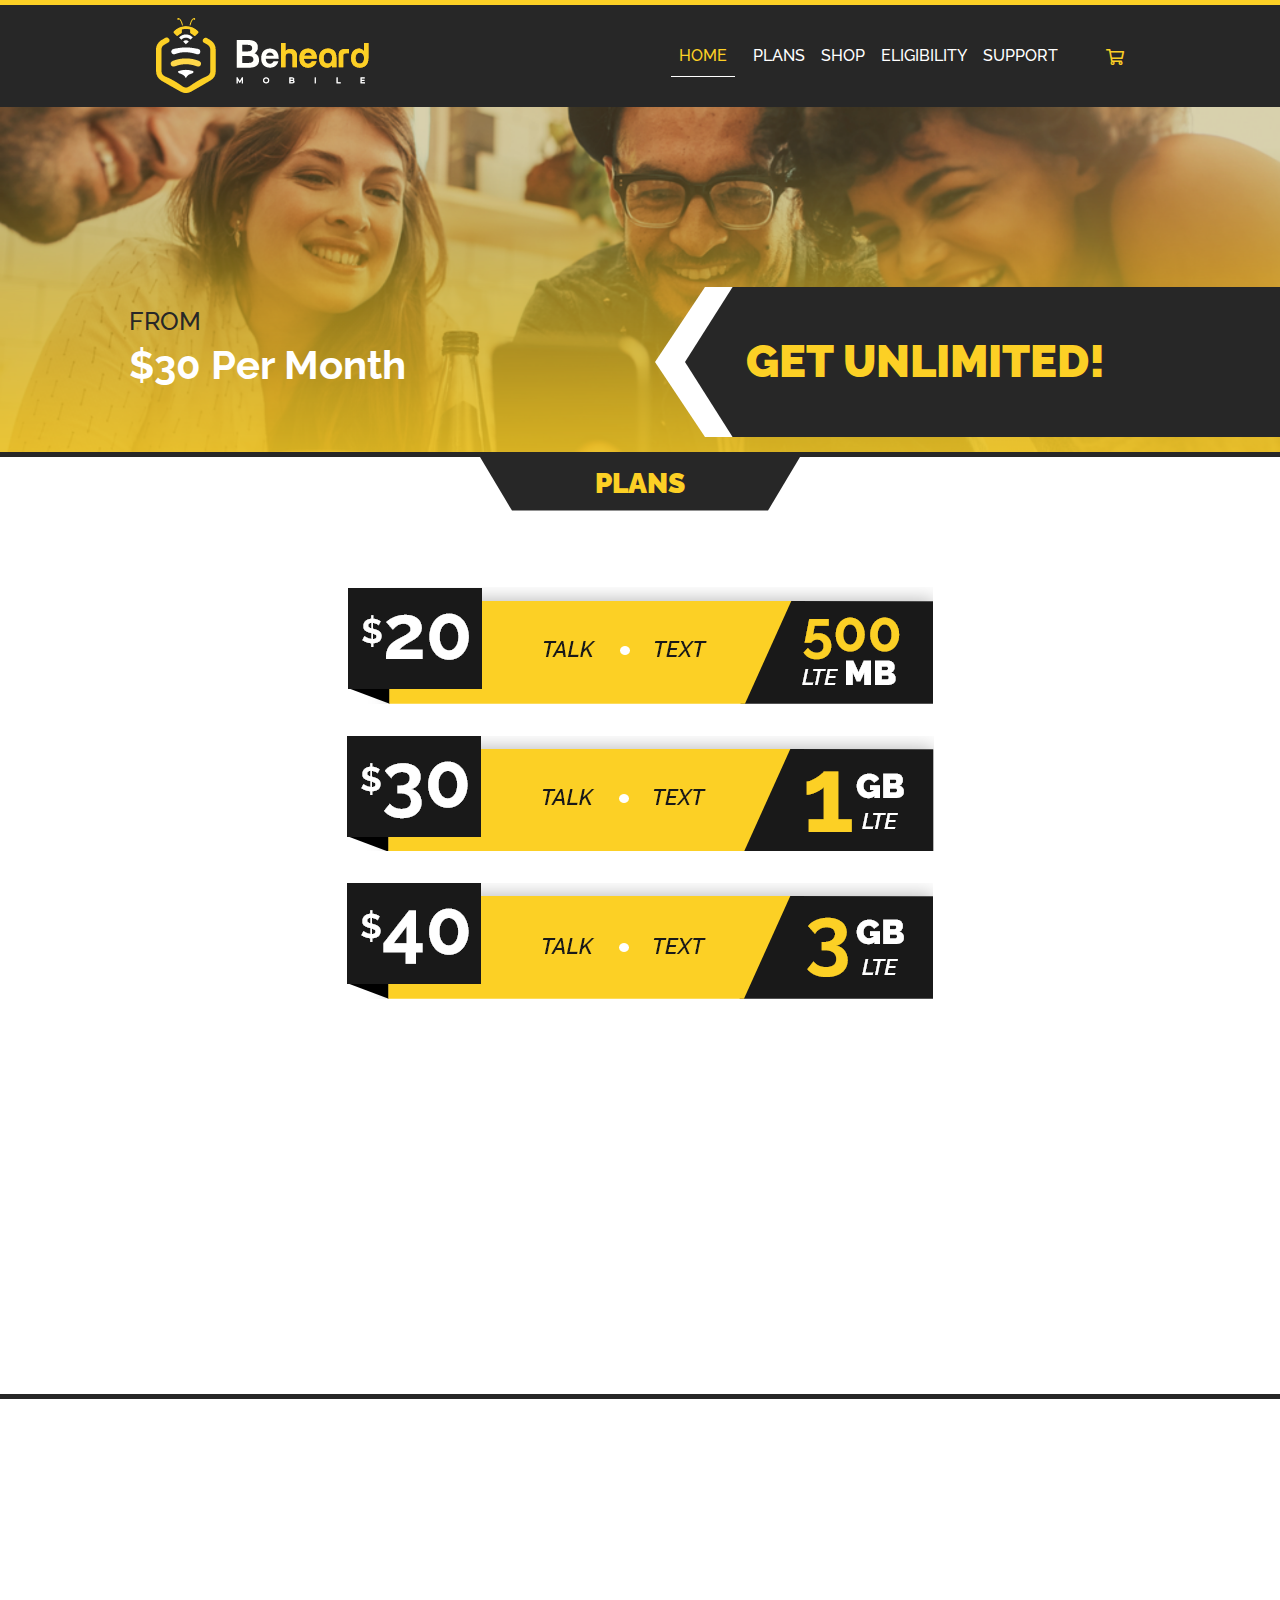
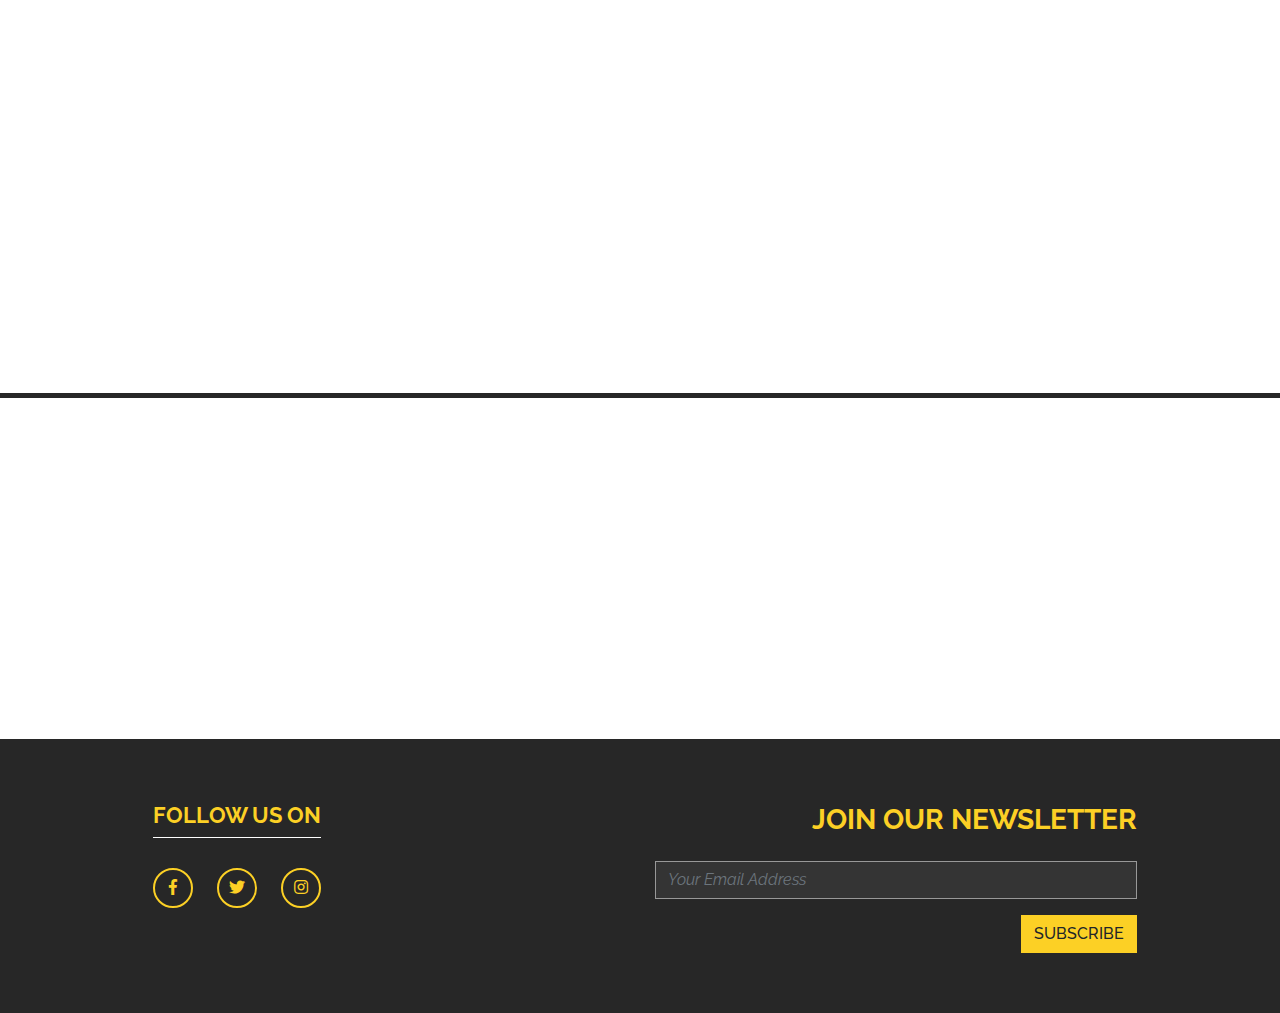
<file: index.html>
<!DOCTYPE html>
<html lang="en">
<head>
  <meta http-equiv="Content-Type" content="text/html; charset=utf-8">
  <meta name="viewport" content="width=device-width, initial-scale=1.0, maximum-scale=1.0, user-scalable=0"/> 
  <meta http-equiv="X-UA-Compatible" content="ie=edge">
  <title>Beheard</title>
  <link rel='shortcut icon' href='images/fav_logo.png' type='image/x-icon'>
  <link href="https://fonts.googleapis.com/css?family=Raleway:400,500,600,700,800,900&display=swap" rel="stylesheet">
  <link rel="stylesheet" href="css/fontawesome-all.min.css">
  <link rel="stylesheet" href="css/bootstrap.min.css">
  <link rel="stylesheet" href="css/animate.css">
  <link rel="stylesheet" href="css/style.css">
  <link rel="stylesheet" href="css/responsive.css">
</head>
<body> 

  <!-- === header section start === -->
  <header id="header" class="header">
    <nav class="navbar navbar-expand-lg navbar-light">
      <div class="container">
        <a class="navbar-brand" href="index.html">
          <img src="images/logo.png" alt="logo" class="img-fluid">
        </a>
        <button class="navbar-toggler" type="button" data-toggle="collapse" data-target="#navbarSupportedContent" aria-controls="navbarSupportedContent" aria-expanded="false" aria-label="Toggle navigation">
          <span class="navbar-toggler-icon"></span>
        </button>
      
        <div class="collapse navbar-collapse" id="navbarSupportedContent">
          <ul class="navbar-nav ml-auto">
            <li class="nav-item"><a class="nav-link active" href="index.html">HOME</a> </li>
            <li class="nav-item"><a class="nav-link" href="#price">PLANS</a> </li>
            <li class="nav-item"><a class="nav-link" href="shop.html">SHOP</a> </li>
            <li class="nav-item"><a class="nav-link" href="#eligibility">ELIGIBILITY</a> </li>
            <li class="nav-item"><a class="nav-link" href="support.html">SUPPORT</a> </li>
            <li class="nav-item text-center"><a class="cart" href="#"><i class="far fa-shopping-cart"></i></a></li>
            
          </ul>
        </div>
        
      </div>
    </nav>
  </header>
  <!-- ===//end of header section === -->
 

  <!-- === banner section start === -->
  <section class="banner" id="banner">
    <div class="container-fluid ">
      <div class="row">
        <div class="col-6 mt-md-3 mt-sm-3 mt-2">
          <div class="left-text wow fadeInLeft">
            <span>FROM</span>
            <h3>$30 Per Month</h3>
          </div>
        </div>
        <div class="col-6 pr-0">
          <a href="#">
            <div class="outer wow fadeInRight">
              <div class="inner right-text text-lg-left text-center">
                <h1>GET UNLIMITED!</h1>
              </div>
            </div>
          </a>
        </div>
      </div>
    </div>
  </section>
  <!-- ===//end of banner section === -->
 
  <!-- === pricing_plan section start === -->
  <section id="price" class="pricing_plan pb-5">
    <div class="section_heading">
      <h2 class="wow fadeInUp">PLANS</h2>
    </div>
    <div class="container">
      <!-- main pricing start -->
      <div class="img-box text-center">
        <a href="#"> <img src="images/price-1.png" alt="price image" class="wow fadeInUp"> </a>
        <a href="#"> <img src="images/price-2.png" alt="price image" class="wow fadeInUp"> </a>
        <a href="#"> <img src="images/price-3.png" alt="price image" class="wow fadeInUp"> </a>
        <a href="#"> <img src="images/price-4.png" alt="price image" class="wow fadeInUp"> </a>
      </div>
      <!--//end of main pricing -->

      <p class="text-center wow fadeInUp">Every one of our packages comes with </p>

      <ul class="wow fadeInUp">
        <li><span>&bull;</span> UNLIMITED TALK</li>
        <li><span>&bull;</span> UNLIMITED TEXT</li>
      </ul>
    </div>

  </section>
  <!-- ===//end of pricing_plan section === -->


  <!-- === feature section start === -->
  <section id="features" class="features">
    <div class="section_heading">
      <h2 class="wow fadeInUp">FEATURES</h2>
    </div>

    <div class="container">
      <div class="row feature_content">
        <div class="col-lg-3 col-6 text-center wow fadeInUp">
          <a href="#">
            <div class="icon">
              <img src="images/features_icon/icon_1.png" alt="icon" class="img-fluid">
            </div>
            <h5>Choose A Plan</h5>
            <p>
              Why Pay For Data You Don't Need? We Let You Choose How Many GB Of 4G LTE Data Per Month You Need
            </p>
          </a>
        </div>
        <div class="col-lg-3 col-6 text-center wow fadeInUp">
          <a href="#">
            <div class="icon">
              <img src="images/features_icon/icon_2.png" alt="icon" class="img-fluid">
            </div>
            <h5>Bring Your Own Phone</h5>
            <p>
              Use Your Own Phone With Beheard Mobile Bring Your Own Phone Program
            </p>
          </a>
        </div>
        <div class="col-lg-3 col-6 text-center wow fadeInUp">
          <a href="#">
            <div class="icon">
              <img src="images/features_icon/icon_3.png" alt="icon" class="img-fluid">
            </div>
            <h5>Activate</h5>
            <p>
              Just A Few Easy Steps And Your New Service Is Activated!
            </p>
          </a>
        </div>
        <div class="col-lg-3 col-6 text-center wow fadeInUp">
          <a href="#">
            <div class="icon">
              <img src="images/features_icon/icon_4.png" alt="icon" class="img-fluid">
            </div>
            <h5>Insert Sim</h5>
            <p>
              Installing Your Sim Card Is Super Basic.
            </p>
          </a>
        </div>
      </div>
    </div>
  </section>
  <!-- ===//end of feature section === -->


  <!-- === ELIGIBILITY section start === -->
  <section id="eligibility" class="eligibility text-center">
    <div class="section_heading">
      <h2 class="wow fadeInUp">ELIGIBILITY</h2>
    </div>
    <div class="container">
      <div class="row eligibility_content">
        <div class="col-md-6 m-auto">
          <form>
            <div class="form-group wow fadeInUp">
              <label for="imei_number">Check IMEI Number</label>
              <input type="text" id="imei_number" name="imei_number" class="form-control" placeholder="Enter IMEI Number">
            </div>
            <div class="form-group wow fadeInUp">
              <button type="submit" class="btn">Proceed</button>
            </div>

            <!--*** This section is for erro massage. Just remove the "d-none" class to show the section ***-->
            <div class="validation_error_msg d-none">
              <p>117755113sdf332 - IMEI is Invalid.</p>
            </div>
          </form>
        </div>
      </div>
    </div>
  </section>
  <!-- ===//end of ELIGIBILITY section === -->

  <!-- === footer section start === -->
  <footer class="footer position-relative">
    <div class="container">
      <div class="row">
        <div class="col-lg-6 col-md-12">
          <div class="social_icon text-lg-left text-center mb-3">
            <div class="title">FOLLOW US ON</div>
            <ul>
              <li>
                  <a href="https://www.facebook.com/Beheard-Mobile-115321626594604/" target="_blank"><i class="fab fa-facebook-f"></i></a>
              </li>
              <li>
                  <a href="https://twitter.com/beheardmobile" target="_blank"><i class="fab fa-twitter"></i></a>
              </li>
              <li>
                  <a href="https://www.instagram.com/beheard.mobile" target="_blank"><i class="fab fa-instagram"></i></a>
              </li>
            </ul>
          </div>
        </div>
        <div class="col-lg-6 col-md-12">
          <div class="newsletter text-lg-right text-center">
            <div class="title">JOIN OUR NEWSLETTER</div>
            <form>
              <div class="form-group">
                <input type="emial" class="form-control" placeholder="Your Email Address">
              </div>
              <button type="submit" class="btn">SUBSCRIBE</button>
            </form>
          </div>
        </div>
      </div>
    </div>
     <!-- back to top button -->
     <button class="top-btn"><i class="fas fa-arrow-up"></i></button>

  </footer>
  <!-- ===//end of footer section === -->
 

 


  <script src="js/jquery-3.4.1.min.js"></script>
  <script src="js/popper.js"></script>
  <script src="js/bootstrap.min.js"></script>
  <script src="js/wow.min.js"></script>
  <script>
    $(function(){
      'use strict'; 
      //wow jquery plugins
      new WOW().init();
      
      //back to top button
      $(".top-btn").click(function(){
          $("html, body").animate({
              "scrollTop" : "0"
          }, 500)
      });
      
      $(window).scroll(function(){
          var scrollValue = $(this).scrollTop();
          
          //top button fade in fade out
          if(scrollValue >= 300){
              $(".top-btn").fadeIn();
          }else{
            $(".top-btn").fadeOut();
          }

          //header fixed
          if(scrollValue >= 200){
            $(".header").addClass("translate-top");
          }else{
            $(".header").removeClass("translate-top");
          }

          //header fixed
          if(scrollValue >= 300){
            $(".header").addClass("position-fixed");
          }else{
            $(".header").removeClass("position-fixed");
          }

          //banner space adjust
          if(scrollValue >= 300){
            $(".banner").addClass("top-margin");
          }else{
            $(".banner").removeClass("top-margin");
          }
      });
    });
  </script>
</body>
</html>
</file>
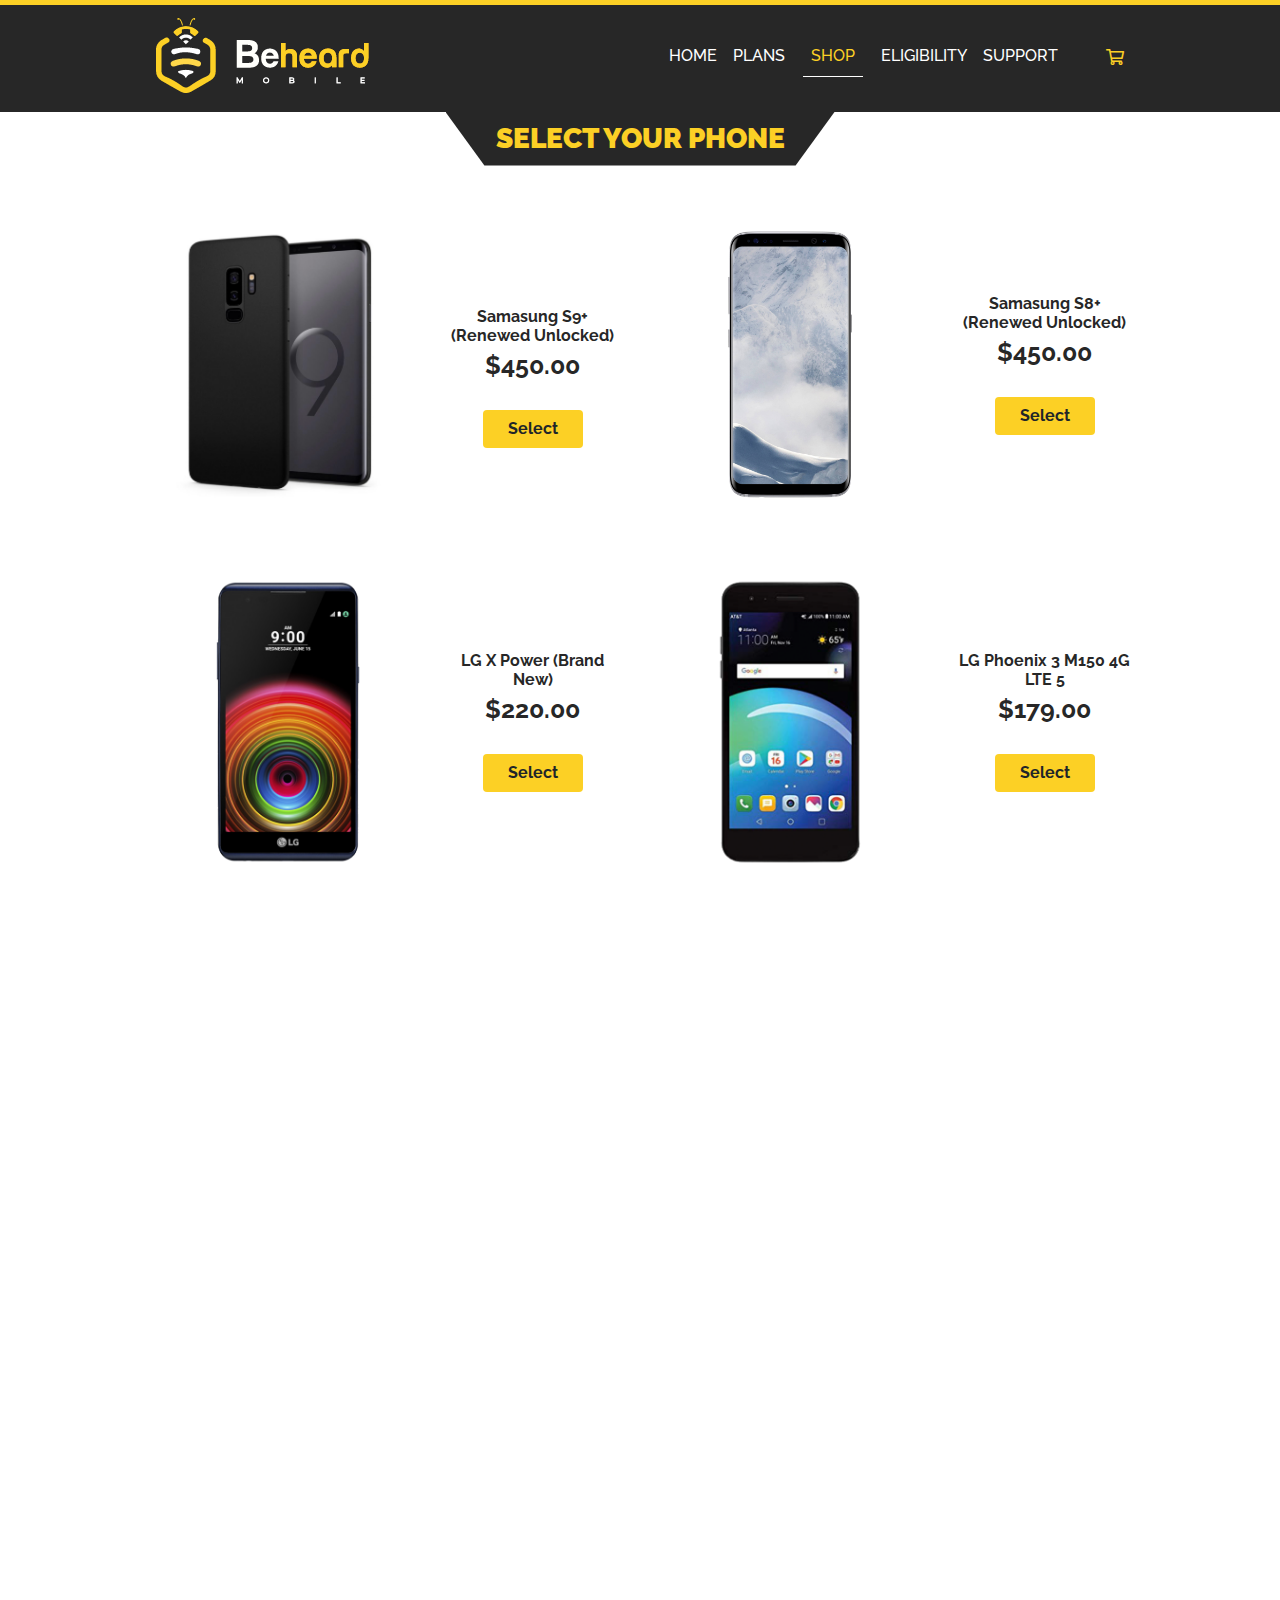
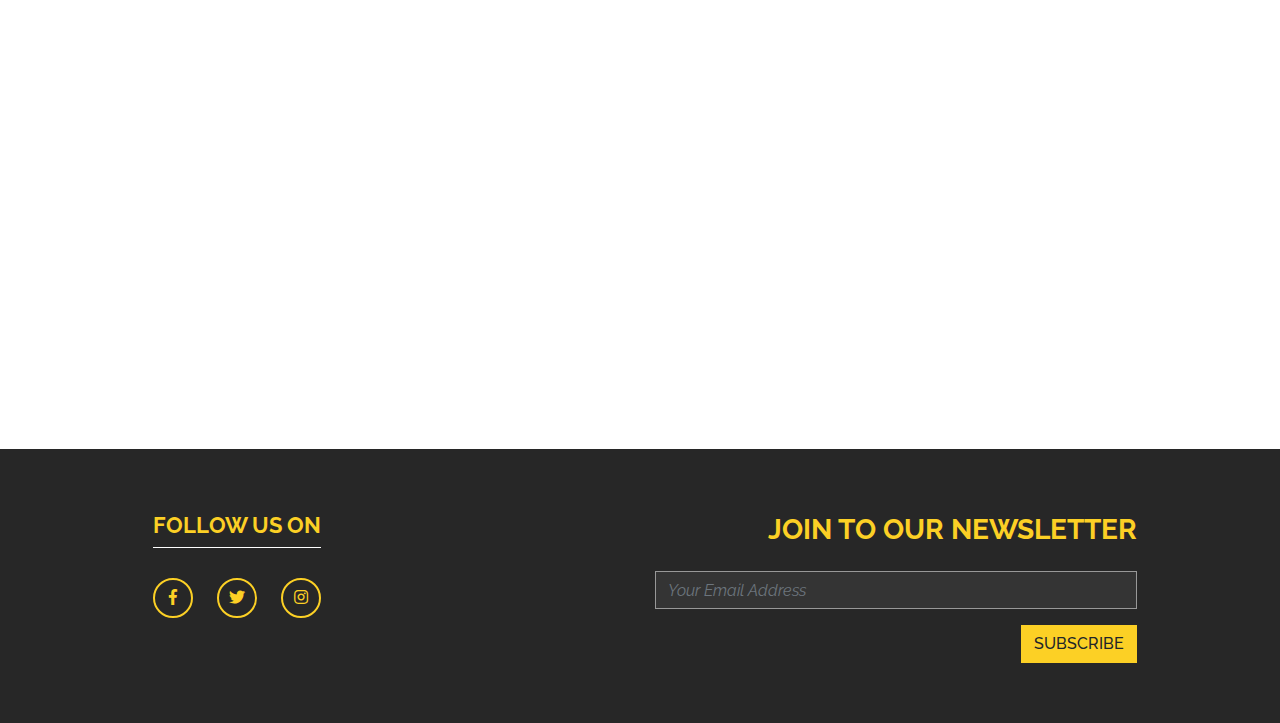
<file: shop.html>
<!DOCTYPE html>
<html lang="en">
<head><meta http-equiv="Content-Type" content="text/html; charset=utf-8">
  
  <meta name="viewport" content="width=device-width, initial-scale=1.0, maximum-scale=1.0, user-scalable=0"/> 
  <meta http-equiv="X-UA-Compatible" content="ie=edge">
  <title>Beheard Support</title>
  <link rel='shortcut icon' href='images/fav_logo.png' type='image/x-icon'>
  <link href="https://fonts.googleapis.com/css?family=Raleway:400,500,600,700,800,900&display=swap" rel="stylesheet">
  <link rel="stylesheet" href="css/fontawesome-all.min.css">
  <link rel="stylesheet" href="css/bootstrap.min.css">
  <link rel="stylesheet" href="css/animate.css">
  <link rel="stylesheet" href="css/style.css">
  <link rel="stylesheet" href="css/responsive.css">
</head>
<body id="shop_page"> 

  <!-- === header section start === -->
  <header id="header" class="header">
    <nav class="navbar navbar-expand-lg navbar-light">
      <div class="container">
        <a class="navbar-brand" href="index.html">
          <img src="images/logo.png" alt="logo" class="img-fluid">
        </a>
        <button class="navbar-toggler" type="button" data-toggle="collapse" data-target="#navbarSupportedContent" aria-controls="navbarSupportedContent" aria-expanded="false" aria-label="Toggle navigation">
          <span class="navbar-toggler-icon"></span>
        </button>
      
        <div class="collapse navbar-collapse" id="navbarSupportedContent">
          <ul class="navbar-nav ml-auto">
            <li class="nav-item"><a class="nav-link" href="index.html">HOME</a> </li>
            <li class="nav-item"><a class="nav-link" href="index.html#price">PLANS</a> </li>
            <li class="nav-item"><a class="nav-link active" href="shop.html">SHOP</a> </li>
            <li class="nav-item"><a class="nav-link" href="index.html#eligibility">ELIGIBILITY</a> </li>
            <li class="nav-item"><a class="nav-link" href="support.html">SUPPORT</a> </li>
            <li class="nav-item text-center"><a class="cart" href="#"><i class="far fa-shopping-cart"></i></a></li>
            
          </ul>
        </div>
        
      </div>
    </nav>
  </header>
  <!-- ===//end of header section === -->
 

  <!-- === shop section start === -->
  <div class="section_heading">
    <h2 class="wow fadeInUp">Select Your Phone</h2>
  </div>
 <section class="shop py-5" id="shop">
  <div class="container">
    <!-- <h1 class="text-center mb-5 wow fadeInUp">Select Your Phone</h1> -->
    <div class="row">
      <div class="col-md-6 col-sm-12 text-center  py-3 product mb-3 wow fadeInUp">
        <div class="row">
          <div class="col-md-7 col-sm-12">
            <div class="product_image mb-md-0 mb-2">
              <img src="images/products/product-1.jpg" alt="mobile phone" class="img-fluid">
            </div>
          </div>
          <div class="col-md-5 col-sm-12 description_box">
            <div class="product_description">
              <h5>Samasung S9+ (Renewed Unlocked)</h5>
              <h3>$450.00</h3>
              <a class="btn btn-select" href="#">Select</a>   
            </div>
          </div>
        </div>
      </div>
      <div class="col-md-6 col-sm-12 text-center  py-3 product mb-3 wow fadeInUp">
        <div class="row">
          <div class="col-md-7 col-sm-12">
            <div class="product_image mb-md-0 mb-2">
              <img src="images/products/product-3.jpg" alt="mobile phone" class="img-fluid">
            </div>
          </div>
          <div class="col-md-5 col-sm-12 description_box">
            <div class="product_description">
              <h5>Samasung S8+ (Renewed Unlocked)</h5>
              <h3>$450.00</h3>
              <a class="btn btn-select" href="#">Select</a>   
            </div>
          </div>
        </div>
      </div>
      <div class="col-md-6 col-sm-12 text-center  py-3 product mb-3 wow fadeInUp">
        <div class="row">
          <div class="col-md-7 col-sm-12">
            <div class="product_image mb-md-0 mb-2">
              <img src="images/products/product-4.png" alt="mobile phone" class="img-fluid">
            </div>
          </div>
          <div class="col-md-5 col-sm-12 description_box">
            <div class="product_description">
              <h5>LG X Power (Brand New)</h5>
              <h3>$220.00</h3>
              <a class="btn btn-select" href="#">Select</a>   
            </div>
          </div>
        </div>
      </div>
      <div class="col-md-6 col-sm-12 text-center  py-3 product mb-3 wow fadeInUp">
        <div class="row">
          <div class="col-md-7 col-sm-12">
            <div class="product_image mb-md-0 mb-2">
              <img src="images/products/product-5.png" alt="mobile phone" class="img-fluid">
            </div>
          </div>
          <div class="col-md-5 col-sm-12 description_box">
            <div class="product_description">
              <h5>LG Phoenix 3 M150 4G LTE 5</h5>
              <h3>$179.00</h3>
              <a class="btn btn-select" href="#">Select</a>   
            </div>
          </div>
        </div>
      </div>
      <div class="col-md-6 col-sm-12 text-center  py-3 product mb-3 wow fadeInUp">
        <div class="row">
          <div class="col-md-7 col-sm-12">
            <div class="product_image mb-md-0 mb-2">
              <img src="images/products/iphone-xr-black-select-201809.png" alt="mobile phone" class="img-fluid">
            </div>
          </div>
          <div class="col-md-5 col-sm-12 description_box">
            <div class="product_description">
              <h5>Iphone XR 64 GB all colors</h5>
              <h3>$495.00</h3>
              <a class="btn btn-select" href="#">Select</a>   
            </div>
          </div>
        </div>
      </div>
      <div class="col-md-6 col-sm-12 text-center  py-3 product mb-3 wow fadeInUp">
        <div class="row">
          <div class="col-md-7 col-sm-12">
            <div class="product_image mb-md-0 mb-2">
              <img src="images/products/iphone8-plus-silver-select-2018.png" alt="mobile phone" class="img-fluid">
            </div>
          </div>
          <div class="col-md-5 col-sm-12 description_box">
            <div class="product_description">
              <h5>iPhone 8+ 64 gb any color</h5>
              <h3>$480.00 <small> each </small></h3>
              <a class="btn btn-select" href="#">Select</a>   
            </div>
          </div>
        </div>
      </div>
      <div class="col-md-6 col-sm-12 text-center  py-3 product mb-3 wow fadeInUp">
        <div class="row">
          <div class="col-md-7 col-sm-12">
            <div class="product_image mb-md-0 mb-2">
              <img src="images/products/iphone8-spgray-select-2018.png" alt="mobile phone" class="img-fluid">
            </div>
          </div>
          <div class="col-md-5 col-sm-12 description_box">
            <div class="product_description">
              <h5>iPhone 8</h5>
              <h3>$418.00 <small> each </small></h3>
              <a class="btn btn-select" href="#">Select</a>   
            </div>
          </div>
        </div>
      </div>
      <div class="col-md-6 col-sm-12 text-center  py-3 product mb-3 wow fadeInUp">
        <div class="row">
          <div class="col-md-7 col-sm-12">
            <div class="product_image mb-md-0 mb-2">
              <img src="images/products/iphone-7-plus-32gb-black-unlocked-apple.png" alt="mobile phone" class="img-fluid">
            </div>
          </div>
          <div class="col-md-5 col-sm-12 description_box">
            <div class="product_description">
              <h5>iPhone 7+ 128 GB</h5>
              <h3>$315.00 <small> each </small></h3>
              <a class="btn btn-select" href="#">Select</a>   
            </div>
          </div>
        </div>
      </div>
      <div class="col-md-6 col-sm-12 text-center  py-3 product mb-3 wow fadeInUp">
        <div class="row">
          <div class="col-md-7 col-sm-12">
            <div class="product_image mb-md-0 mb-2">
              <img src="images/products/Iphone-7.png" alt="mobile phone" class="img-fluid">
            </div>
          </div>
          <div class="col-md-5 col-sm-12 description_box">
            <div class="product_description">
              <h5>iPhone 7 128 GB any color</h5>
              <h3>$400.00 <small> each </small></h3>
              <a class="btn btn-select" href="#">Select</a>   
            </div>
          </div>
        </div>
      </div>
      <div class="col-md-6 col-sm-12 text-center  py-3 product mb-3 wow fadeInUp">
        <div class="row">
          <div class="col-md-7 col-sm-12">
            <div class="product_image mb-md-0 mb-2">
              <img src="images/products/galaxy note 8.png" alt="mobile phone" class="img-fluid">
            </div>
          </div>
          <div class="col-md-5 col-sm-12 description_box">
            <div class="product_description">
              <h5>Galaxy note 8</h5>
              <h3>$405</h3>
              <a class="btn btn-select" href="#">Select</a>   
            </div>
          </div>
        </div>
      </div>
    </div>
  </div>
 </section>
  <!-- ===//end of shop section === -->
 
 

  <!-- === footer section start === -->
  <footer class="footer position-relative">
    <div class="container">
      <div class="row">
        <div class="col-lg-6 col-md-12">
          <div class="social_icon text-lg-left text-center mb-3">
            <div class="title">FOLLOW US ON</div>
            <ul>
              <li>
                  <a href="https://www.facebook.com/Beheard-Mobile-115321626594604/" target="_blank"><i class="fab fa-facebook-f"></i></a>
              </li>
              <li>
                  <a href="https://twitter.com/beheardmobile" target="_blank"><i class="fab fa-twitter"></i></a>
              </li>
              <li>
                  <a href="https://www.instagram.com/beheard.mobile" target="_blank"><i class="fab fa-instagram"></i></a>
              </li>
            </ul>
          </div>
        </div>
        <div class="col-lg-6 col-md-12">
          <div class="newsletter text-lg-right text-center">
            <div class="title">JOIN TO OUR NEWSLETTER</div>
            <form>
              <div class="form-group">
                <input type="emial" class="form-control" placeholder="Your Email Address">
              </div>
              <button type="submit" class="btn">SUBSCRIBE</button>
            </form>
          </div>
        </div>
      </div>
    </div>
     <!-- back to top button -->
     <button class="top-btn"><i class="fas fa-arrow-up"></i></button>

  </footer>
  <!-- ===//end of footer section === -->
 

 


  <script src="js/jquery-3.4.1.min.js"></script>
  <script src="js/popper.js"></script>
  <script src="js/bootstrap.min.js"></script>
  <script src="js/wow.min.js"></script>
  <script>
    $(function(){
      'use strict'; 
      //wow jquery plugins
      new WOW().init();
      
      //back to top button
      $(".top-btn").click(function(){
          $("html, body").animate({
              "scrollTop" : "0"
          }, 500)
      });
      
      $(window).scroll(function(){
          var scrollValue = $(this).scrollTop();
          
          //top button fade in fade out
          if(scrollValue >= 300){
              $(".top-btn").fadeIn();
          }else{
            $(".top-btn").fadeOut();
          }

          //header translate top
          if(scrollValue >= 200){
            $(".header").addClass("translate-top");
          }else{
            $(".header").removeClass("translate-top");
          }

          //header fixed
          if(scrollValue >= 300){
            $(".header").addClass("position-fixed");
          }else{
            $(".header").removeClass("position-fixed");
          }

          //banner space adjust
          if(scrollValue >= 300){
            $(".shop").addClass("top-margin");
          }else{
            $(".shop").removeClass("top-margin");
          }
      });
    });
  </script>
</body>
</html>
</file>
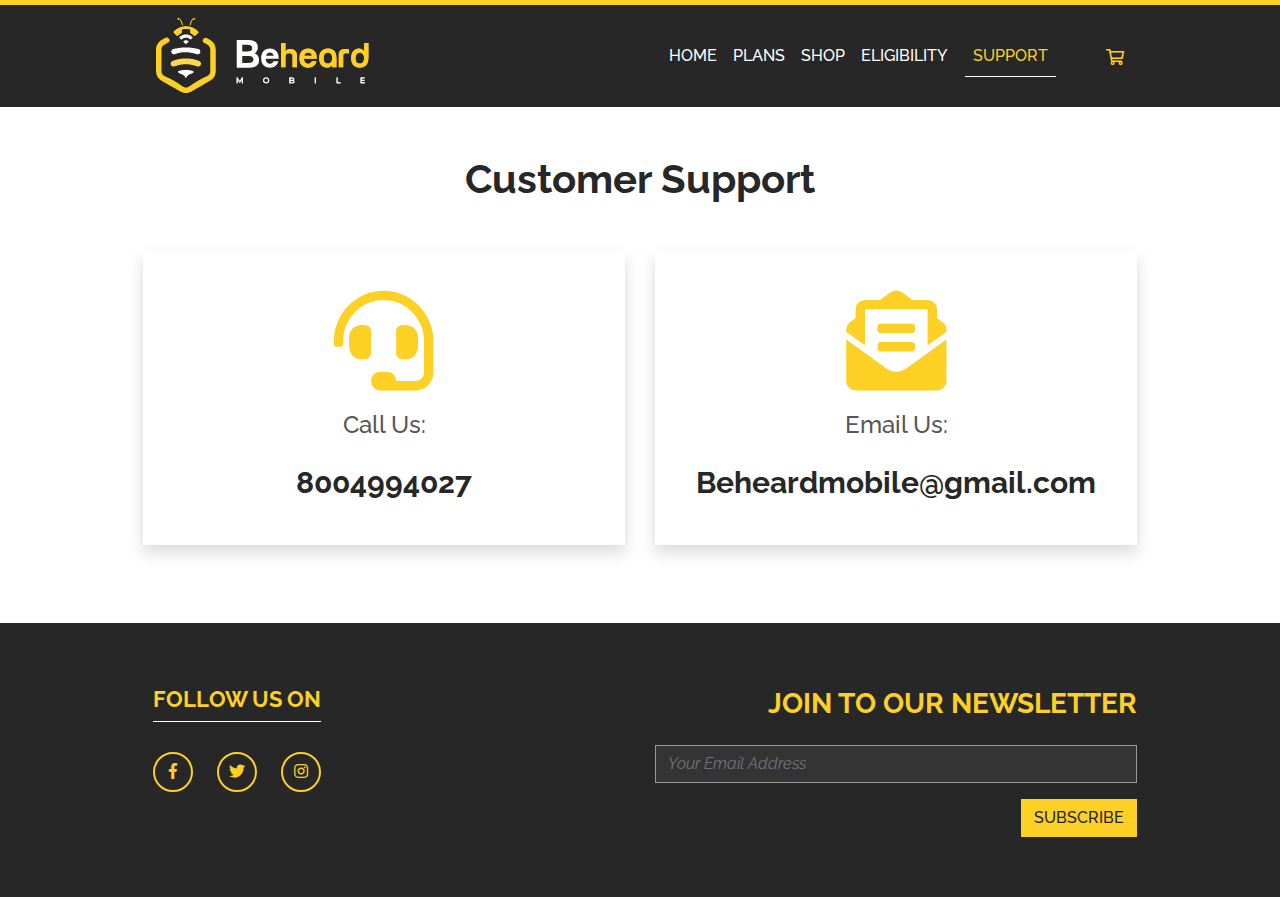
<file: support.html>
<!DOCTYPE html>
<html lang="en">
<head>
  <meta http-equiv="Content-Type" content="text/html; charset=utf-8">
  <meta name="viewport" content="width=device-width, initial-scale=1.0, maximum-scale=1.0, user-scalable=0"/> 
  <meta http-equiv="X-UA-Compatible" content="ie=edge">
  <title>Beheard Support</title>
  <link rel='shortcut icon' href='images/fav_logo.png' type='image/x-icon'>
  <link href="https://fonts.googleapis.com/css?family=Raleway:400,500,600,700,800,900&display=swap" rel="stylesheet">
  <link rel="stylesheet" href="css/fontawesome-all.min.css">
  <link rel="stylesheet" href="css/bootstrap.min.css">
  <link rel="stylesheet" href="css/animate.css">
  <link rel="stylesheet" href="css/style.css">
  <link rel="stylesheet" href="css/responsive.css">
</head>
<body id="customer_support"> 

  <!-- === header section start === -->
  <header id="header" class="header">
    <nav class="navbar navbar-expand-lg navbar-light">
      <div class="container">
        <a class="navbar-brand" href="index.html">
          <img src="images/logo.png" alt="logo" class="img-fluid">
        </a>
        <button class="navbar-toggler" type="button" data-toggle="collapse" data-target="#navbarSupportedContent" aria-controls="navbarSupportedContent" aria-expanded="false" aria-label="Toggle navigation">
          <span class="navbar-toggler-icon"></span>
        </button>
      
        <div class="collapse navbar-collapse" id="navbarSupportedContent">
          <ul class="navbar-nav ml-auto">
            <li class="nav-item"><a class="nav-link" href="index.html">HOME</a> </li>
            <li class="nav-item"><a class="nav-link" href="index.html#price">PLANS</a> </li>
            <li class="nav-item"><a class="nav-link" href="shop.html">SHOP</a> </li>
            <li class="nav-item"><a class="nav-link" href="index.html#eligibility">ELIGIBILITY</a> </li>
            <li class="nav-item"><a class="nav-link active" href="support.html">SUPPORT</a> </li>
            <li class="nav-item text-center"><a class="cart" href="#"><i class="far fa-shopping-cart"></i></a></li>
            
          </ul>
        </div>
        
      </div>
    </nav>
  </header>
  <!-- ===//end of header section === -->
 

  <!-- === support section start === -->
  <section class="support py-5" id="support">
    <div class="container">
      <h1 class="text-center mb-5 wow fadeInUp">Customer Support</h1>
      <div class="row">
        <div class="col-md-6 wow fadeInUp">
          <div class="support-content shadow text-center">
            <div class="icon"><i class="fas fa-headset"></i></div>
            <h4> Call Us:  </h4>
            <a href="tel:8004994027">8004994027</a>
          </div>
        </div>

        <div class="col-md-6 wow fadeInUp">
          <div class="support-content shadow text-center">
            <div class="icon"><i class="fas fa-envelope-open-text"></i></div>
            <h4> Email Us:  </h4>
            <a>Beheardmobile@gmail.com</a>
          </div>
        </div>
      </div>
    </div>
  </section>
  <!-- ===//end of support section === -->
 
 

  <!-- === footer section start === -->
  <footer class="footer position-relative">
    <div class="container">
      <div class="row">
        <div class="col-lg-6 col-md-12">
          <div class="social_icon text-lg-left text-center mb-3">
            <div class="title">FOLLOW US ON</div>
            <ul>
              <li>
                  <a href="https://www.facebook.com/Beheard-Mobile-115321626594604/" target="_blank"><i class="fab fa-facebook-f"></i></a>
              </li>
              <li>
                  <a href="https://twitter.com/beheardmobile" target="_blank"><i class="fab fa-twitter"></i></a>
              </li>
              <li>
                  <a href="https://www.instagram.com/beheard.mobile" target="_blank"><i class="fab fa-instagram"></i></a>
              </li>
            </ul>
          </div>
        </div>
        <div class="col-lg-6 col-md-12">
          <div class="newsletter text-lg-right text-center">
            <div class="title">JOIN TO OUR NEWSLETTER</div>
            <form>
              <div class="form-group">
                <input type="emial" class="form-control" placeholder="Your Email Address">
              </div>
              <button type="submit" class="btn">SUBSCRIBE</button>
            </form>
          </div>
        </div>
      </div>
    </div>
     <!-- back to top button -->
     <button class="top-btn"><i class="fas fa-arrow-up"></i></button>

  </footer>
  <!-- ===//end of footer section === -->
 

 


  <script src="js/jquery-3.4.1.min.js"></script>
  <script src="js/popper.js"></script>
  <script src="js/bootstrap.min.js"></script>
  <script src="js/wow.min.js"></script>
  <script>
    $(function(){
      'use strict'; 
      //wow jquery plugins
      new WOW().init();
      
      //back to top button
      $(".top-btn").click(function(){
          $("html, body").animate({
              "scrollTop" : "0"
          }, 500)
      });
      
      $(window).scroll(function(){
          var scrollValue = $(this).scrollTop();
          
          //top button fade in fade out
          if(scrollValue >= 300){
              $(".top-btn").fadeIn();
          }else{
            $(".top-btn").fadeOut();
          }

          //header fixed
          if(scrollValue >= 200){
            $(".header").addClass("translate-top");
          }else{
            $(".header").removeClass("translate-top");
          }

          //header fixed
          if(scrollValue >= 300){
            $(".header").addClass("position-fixed");
          }else{
            $(".header").removeClass("position-fixed");
          }

          //banner space adjust
          if(scrollValue >= 300){
            $(".support").addClass("top-margin");
          }else{
            $(".support").removeClass("top-margin");
          }
      });
    });
  </script>
</body>
</html>
</file>
<file: css/style.css>
* {
  margin: 0;
  padding: 0;
  outline: none;
  box-sizing: border-box;
}

::after, ::before {
  box-sizing: border-box;
}
 
h1, h2, h3, h4, h5, h6, ol, ul, p, address, strong, i {
  margin-top: 0px;
  margin-bottom: 0px;
}

ul li {
  list-style: none;
}

a, a:hover {
  text-decoration: none;
}

body {
  background: #fff;
  font-family: 'Raleway', sans-serif;
  font-weight: 500;
  color: #272727;
}
/* basic css end */

/* common css start */
.section_heading {
  border-top: 5px solid #272727;
  text-align: center;
}

.section_heading h2 {
  font-size: 28px;
  font-weight: 900;
  color: #fcd025;
  text-transform: uppercase;
  background: #272727;
  display: inline-block;
  padding: 10px 50px;
  clip-path: polygon(0 0, 100% 0, 90% 100%, 10% 100%);
  min-width: 320px;
}

p {
  font-size: 20px;
  color: #272727;
}

/*// end of common css */

/* main css start */

/* === header section start === */
.header {
  width: 100%;
  z-index: 9999;
}

.navbar {
  background: #272727;
  border-top: 5px solid  #fcd025;
}

.navbar-light .navbar-toggler {
  border-color: #fff;
  background: #fff;
}

.navbar-light .navbar-nav .nav-link {
  font-weight: 500;
  color: #fff;
  text-transform: uppercase;
}

.navbar-light .navbar-nav .nav-link:focus,
.navbar-light .navbar-nav .nav-link:hover {
  color: #fcd025;
  border-bottom: 1px solid #fff;
}

.navbar-light .navbar-nav .active>.nav-link, .navbar-light .navbar-nav .nav-link.active{
  border-bottom: 1px solid #fff;
  color: #fcd025;
  margin: 0 10px;
}

.navbar-light .cart {
  color: #fcd025;
  padding-left: 40px;
  padding-top: 10px;
  display: block;
}

.header.translate-top {
  transform: translateY(-120px);
}

.header.position-fixed {
  width: 100%;
  z-index: 9999;
  position: fixed;
  top: 0;
  transition: all 1s linear;
}

.header.position-fixed.translate-top {
  transform: translateY(0px);
  transition: 0.5s linear;
}

.header.position-fixed .navbar-brand {
  max-width: 150px;
}
/* ===//end of header section === */

/* === banner section start === */
.banner {
  background: url(../images/banner-image.png) no-repeat center center/cover;
  min-height: 90vh;
  padding-bottom: 15px;
}

.banner .row {
  padding-top: 60vh;
}

.left-text {
  padding-left: calc(30px + (300 - 30) * ((100vw - 992px) / (1920 - 992)));
}

.banner .left-text span {
  font-size: 25px;
}

.banner .left-text h3 {
  font-size: 40px;
  font-weight: 700;
  color: #fff;
}

.banner .outer {
  background: #fff;
  clip-path: polygon(8% 0%, 100% 0, 100% 100%, 8% 100%, 0% 50%);
  height: 150px;
  padding-left: 30px;
  transition: all 0.2s linear;
}

.banner .right-text {
  background: #272727;
  clip-path: polygon(8% 0%, 100% 0, 100% 100%, 8% 100%, 0% 50%);
  height: 150px;
  padding: 35px 0 0 100px;
  transition: all 0.2s linear;
}

.banner .right-text h1 {
  font-size: 60px;
  font-weight: 900;
  color: #fcd025;
  text-transform: uppercase;
}

.banner .outer:hover {
  background: #272727;
}

.banner .outer:hover .right-text {
  background: #fcd025;
}

.banner .outer:hover .right-text h1 {
  color: #272727;
}

.top-margin {
  margin-top: 100px;
}
/* ===//end of banner section === */

/* === pricing_plan area start === */
.pricing_plan ul {
  display: flex;
  justify-content: space-around;
  background: #272727;
  color: #fcd025;
  font-size: 25px;
  font-weight: 500;
  padding: 8px;
  border-radius: 10px;
  margin: 20px 0;
}

.pricing_plan ul li {
  display: flex;
  align-items: center;
}

.pricing_plan ul li span {
  font-size: 60px;
  line-height: 0;
  display: inline-block;
  padding-right: 10px;
}

.pricing_plan .img-box {
  padding: 60px 0;
  text-align: center;
}

.pricing_plan .img-box img {
  margin: auto;
  max-width: 100%;
  display: block;
  transition: all 0.2s linear;
  padding: 15px;
  border: 1px solid transparent;
}

.pricing_plan .img-box img:hover {
  border: 1px solid #fcd025;
  border-radius: 5px;
  box-shadow: 0 .5rem 1rem rgba(0,0,0,.15);
}

/* ===//end of pricing_plan area  === */


/* === features area start === */
.feature_content {
  padding: 80px 0;
}

.feature_content a {
  background: #fff;
  display: block;
  min-height: 300px;
  padding: 30px 15px;
  border: 1px solid transparent;
  border-radius: 5px;
  transition: all 0.2s linear;
}

.feature_content a:hover {
  border: 1px solid #fcd025;
  box-shadow: 0 .5rem 1rem rgba(0,0,0,.15);
}

.features img {
  width: 100px;
}

.features h5 {
  font-size: 22px;
  font-weight: 700;
  color: #272727;
  padding: 10px 0 20px 0;
}

.features p {
  font-size: 18px;
}
/* ===//end of features area  === */

/* === eligibility area start === */
.eligibility_content {
  padding: 60px 0;
}

.eligibility_content label {
  font-size: 25px;
  font-weight: 700;
}

.eligibility_content .form-control {
  border-radius: 25px;
  border: 2px solid #FCD025;
  text-align: center;
  color: #272727;

}

.eligibility_content .form-control::placeholder {
  text-align: center;
}

.eligibility_content .btn {
  background: #272727;
  color: #fff;
  font-size: 25px;
  font-weight: 700;
  border-radius: 0;
  transition: all 0.2s linear;
}

.eligibility_content .btn:hover {
  background: #fcd025;
  color: #272727;
}

.validation_error_msg p {
  background: #fcd025;
  color: #272727;
  padding: 10px;
  border-radius: 10px;
}
/* ===//end of eligibility area  === */

/* ===================== Home page end ================= */



/* =============== Support page start =============== */
  .support h1 {
    font-weight: 700;
  }

.support-content {
  padding: 40px 15px;
  margin-bottom: 30px;
}

.support .support-content i {
  font-size: 100px;
  color: #fcd025;
  padding-bottom: 20px;
}

.support .support-content h4 {
  color: #565656;
  margin-bottom: 20px;
}

.support .support-content a {
  font-size: 30px;
  font-weight: 700;
  color: #272727;
}
/* =============== Support page end =============== */



/* =============== Shop page start =============== */
.shop h1 {
  font-weight: 700;
}

.shop .product {
  border-radius: 5px;
  transition: all 0.2s linear;
  border: 1px solid transparent;
}

.shop .product:hover {
  box-shadow: 0 .5rem 1rem rgba(0,0,0,.15);
  border: 1px solid #fcd025;
}

.shop .description_box {
  display: grid;
  place-items: center;
}

.shop .product_image img {
  width: 300px;
}

.shop .product_description h5 {
  font-size: 16px;
  font-weight: 700;
  margin-bottom: 5px;
}

.shop .product_description h3 {
  font-size: 25px;
  font-weight: 700;
  margin-bottom: 30px;
}

.shop .btn-select {
  font-size: 16px;
  font-weight: 700;
  background: #fcd025;
  min-width: 100px;
}

.shop .btn-select:hover {
  background: #272727;
  color: #fff;
}

/* ===============//end of Shop page =============== */

/* === footer section start === */
.footer {
  background: #272727;
  padding: 60px 0;
}

.footer .social_icon .title {
  font-size: 22px;
  color: #fcd025;
  font-weight: 700;
  border-bottom: 1px solid #fff;
  display: inline-block;
  margin-bottom: 20px;
  margin-left: 10px;
  padding-bottom: 5px;
}

.footer .social_icon li {
  display: inline-block;
  padding: 10px;
}

.footer .social_icon i {
  width: 40px;
  height: 40px;
  background: transparent;
  border: 2px solid #fcd025;
  padding-top: 9px;
  text-align: center;
  border-radius: 50%;
  color: #fcd025;
  transition: all 0.2s linear;
}

.footer .social_icon i:hover {
  background: #fcd025;
  color: #272727;
}

.footer .newsletter .title {
  font-size: 28px;
  color: #fcd025;
  font-weight: 700;
  margin-bottom: 20px;
}

.footer .newsletter .form-control {
  background: #343434;
  color:#989898;
  border: 1px solid #989898;
  border-radius: 0;
}
.footer .newsletter .form-control::placeholder{
  font-style: italic;
}

.footer .newsletter .btn {
  background: #fcd025;
  font-weight: 500;
  border-radius: 0;
}

/* back to top button round style */
button:focus {
  outline: 0;
}

.top-btn{
  font-size: 16px;
  width: 40px;
  height: 40px;
  padding: 5px;
  color: #272727;
  background:#fcd025;
  border-style: none;
  border-radius: 50%;
  border: 1px solid transparent;
  position: fixed;
  right: 15px;
  bottom: 15px;
  cursor: pointer;
  display: none;
  z-index: 998;
  box-shadow: 0 0.5rem 1rem rgba(0,0,0,.15);
}

.top-btn:hover {
  background:#ddb71f;
}
/* ===//end of footer section === */
</file>
<file: css/responsive.css>
/* Extra small devices (portrait phones, less than 576px) */
@media (max-width: 575px) {
  p {
    font-size: 16px;
  }

  .navbar-brand {
    max-width: 150px;
  }

  .navbar-toggler {
    padding: .15rem .5rem;
  }

  .navbar-toggler-icon {
    width: 1em;
    height: 1em;
  }

  .banner {
    min-height: 25vh;
  }

  .banner .left-text span {
    font-size: 20px;
  }

  .banner .left-text h3 {
    font-size: 15px;
  }

  .banner .outer {
    height: 50px;
    padding-left: 10px;
  }

  .banner .right-text {
    padding: 15px 0 0 5px;
    height: 50px;
  }

  .banner .right-text h1 {
    font-size: 15px
  }

  .banner .row {
    padding-top: 13vh;
  }

  .section_heading h2 {
    font-size: 20px;
    min-width: 250px;
  }

  .pricing_plan .img-box {
    padding: 20px 0;
  }

  .pricing_plan .img-box img {
    padding: 10px;
  }

  .pricing_plan ul {
    font-size: 14px;
  }

  .pricing_plan ul li span {
    font-size: 30px;
  }

  .feature_content {
    padding: 40px 0;
  }

  .feature_content .col-lg-3 {
    padding-left: 5px;
    padding-right: 5px;
  }

  .features img {
    width: 50px;
  }
  .features h5 {
    font-size: 15px;
    padding: 5px 0 10px 0;
  }

  .features p {
    font-size: 12px;
  }

  .feature_content a {
    min-height: unset;
    padding: 15px 10px;
  }

  .footer .newsletter .title {
    font-size: 20px;
  }

  /* ======= Support page start ======== */
  .support-content {
    padding: 30px 15px;
    margin-bottom: 30px;
  }

  .support h1 {
    font-size: 30px;
  }

  .support .support-content i {
    font-size: 60px;
  }

  .support .support-content h4 {
    font-size: 18px;
    margin-bottom: 5px;
  }

  .support .support-content a {
    font-size: 19px;
  }
  /* ====== end of support page ====== */
  
}


/* Small devices (landscape phones, 576px and up) */
@media (min-width: 576px) and (max-width: 991px) {
  .banner {
    min-height: 35vh;
  }

  .banner .row {
    padding-top: 20vh;
  }
  
  .banner .left-text h3 {
    font-size: 34px;
  }

  .banner .right-text {
    padding: 40px 0 0 0px;
  }

  .banner .right-text {
    height: 110px;
  }

  .banner .right-text h1 {
    font-size: 25px;
  }

  .banner .outer {
    height: 110px;
    padding-left: 20px;
  }
 }


@media(max-width: 767px){
  /* ====== shop page start ====== */
  .shop .product_image .img-fluid {
    max-width: 70%;
  }
  /* ====== end of shop page ====== */

}


@media (min-width: 768px) and (max-width: 991px){
  /* === Support page start ===*/
  .support .support-content i {
    font-size: 60px;
  }

  .support .support-content h4 {
    margin-bottom: 15px;
    font-size: 20px;
  }

  .support .support-content a {
    font-size: 22px;
  }
  /*=== end of support page ===*/


  /*=== shop page ===*/
  .shop .product_description h5 {
    font-size: 12px;
  }

  .shop .product_description h3 {
    font-size: 20px;
    margin-bottom: 10px;
  }
  /*=== end of shop page ===*/
}

 
/* Large devices (desktops and laptop) */
@media (max-width: 991px) {
  .navbar-light .navbar-nav .nav-link {
    text-align: center;
  }

  .navbar-light .navbar-nav .nav-link:focus, .navbar-light .navbar-nav .nav-link:hover,
  .navbar-light .navbar-nav .active>.nav-link, .navbar-light .navbar-nav .nav-link.active {
    border-bottom: 1px solid transparent;
  }

  .navbar-light .cart {
    padding-left: 0;
  }

  .features p {
    margin-bottom: 20px;
  }
 }

/* Medium devices (tablets, 768px and up) */
@media (min-width: 992px) and (max-width: 1300px) { 
  .banner {
    min-height: 35vh;
  }

  .banner .row {
    padding-top: 20vh;
  }

  .banner .right-text h1 {
    font-size: 45px;
  }

  .banner .right-text {
    padding: 48px 0 0 61px;
  }
 }


/* Extra large devices (large desktops, 1200px and up) */
@media (min-width: 1200px) {
  .container {
    max-width: 80%;
  }
 }
</file>
